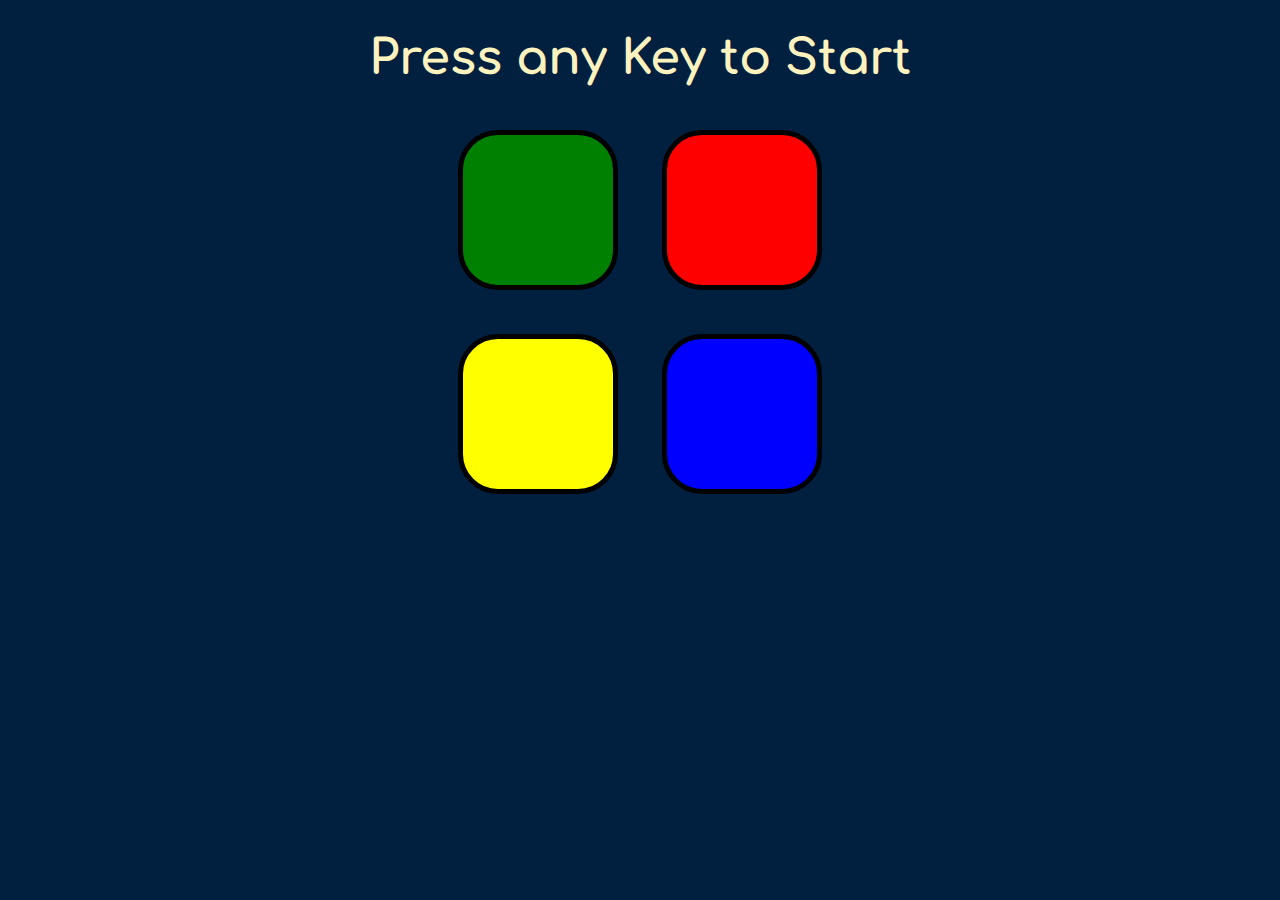
<file: SimonGame/index.html>
<!DOCTYPE html>
<html lang="en" dir="ltr">

<head>
  <title>Simon</title>
  <meta charset="UTF-8">
  <meta name="viewport" content="width=device-width, initial-scale=1.0">
  <!-- <link href="https://fonts.googleapis.com/css2?family=Jura:wght@300;400;500;600;700&display=swap" rel="stylesheet"> -->
  <link rel="preconnect" href="https://fonts.gstatic.com">
  <link href="https://fonts.googleapis.com/css2?family=Comfortaa:wght@700&display=swap" rel="stylesheet">
  <link rel="stylesheet" href="styles.css">
  <link rel="shortcut icon" href="game.png" />
</head>

<body id="body"> 
  <h1 id="pc" class="level-title">Press any Key to Start</h1>
  <h1 id="mobile" class="level-title">Press START Key to Start</h1>
  <div class="container">
    <div lass="row">
      <div type="button" id="green" class="btn green">  
      </div>
      <div type="button" id="red" class="btn red">
      </div>
    </div>
    <div class="row">
      <div type="button" id="yellow" class="btn yellow">
      </div>
      <div type="button" id="blue" class="btn blue">
      </div>
    </div>
  </div>
  <div id="footer">
    <button id="start">START!!</button>
  </div>

  <script src="jquery.js"></script>
  <script src="game.js"></script>
  <script></script>
</body>

</html>
</file>
<file: SimonGame/styles.css>
body {
  text-align: center;
  background-color: #011F3F;
}

.level-title {
  font-family: 'Comfortaa', cursive;
  font-size: 3rem;
  margin-bottom:  2%;
  color: #FEF2BF;
}

.container {
  display: block;
  width: 50%;
  margin: auto;

}

.btn {
  margin: 20px;
  display: inline-block;
  height: 150px;
  width: 150px;
  border: 5px solid black;
  border-radius: 25%;
}

.game-over {
  background-color: red;
  opacity: 0.8;
}

.red {
  background-color: red;
}

.green {
  background-color: green;
}

.blue {
  background-color: blue;
}

.yellow {
  background-color: yellow;
}

.pressed {
  box-shadow: 0 0 20px white;
  background-color: grey;
}

#start{
  font-family: 'Comfortaa', cursive;
  font-size: 1.5rem;
  padding: 10px 20px;
  margin-top: 1%;
  border-radius: 50px;
  visibility: hidden;
}

#pc{
  display: block;
}

#mobile{
  display: none;
}

@media screen and (max-width: 900px) {

  .container {
    display: block;
    width: 100%;
    margin: auto;
  }

  .btn {
    margin: 5px;
    display: inline-block;
    height: 20vw;
    width: 20vw;
    border: 3px solid black;
    border-radius: 25%;
  }

}

@media screen and (max-width: 728px) {

  .container {
    display: block;
    width: 100%;
    margin: auto;
  }

  #start{
    margin-top: 2vw;
    visibility: visible;
  }

  .btn {
    margin: 5px;
    display: inline-block;
    height: 30vw;
    width: 30vw;
    border: 3px solid black;
    border-radius: 25%;
  }

  #pc{
    display: none;
  }
  
  #mobile{
    display: block;
  }

}
</file>
